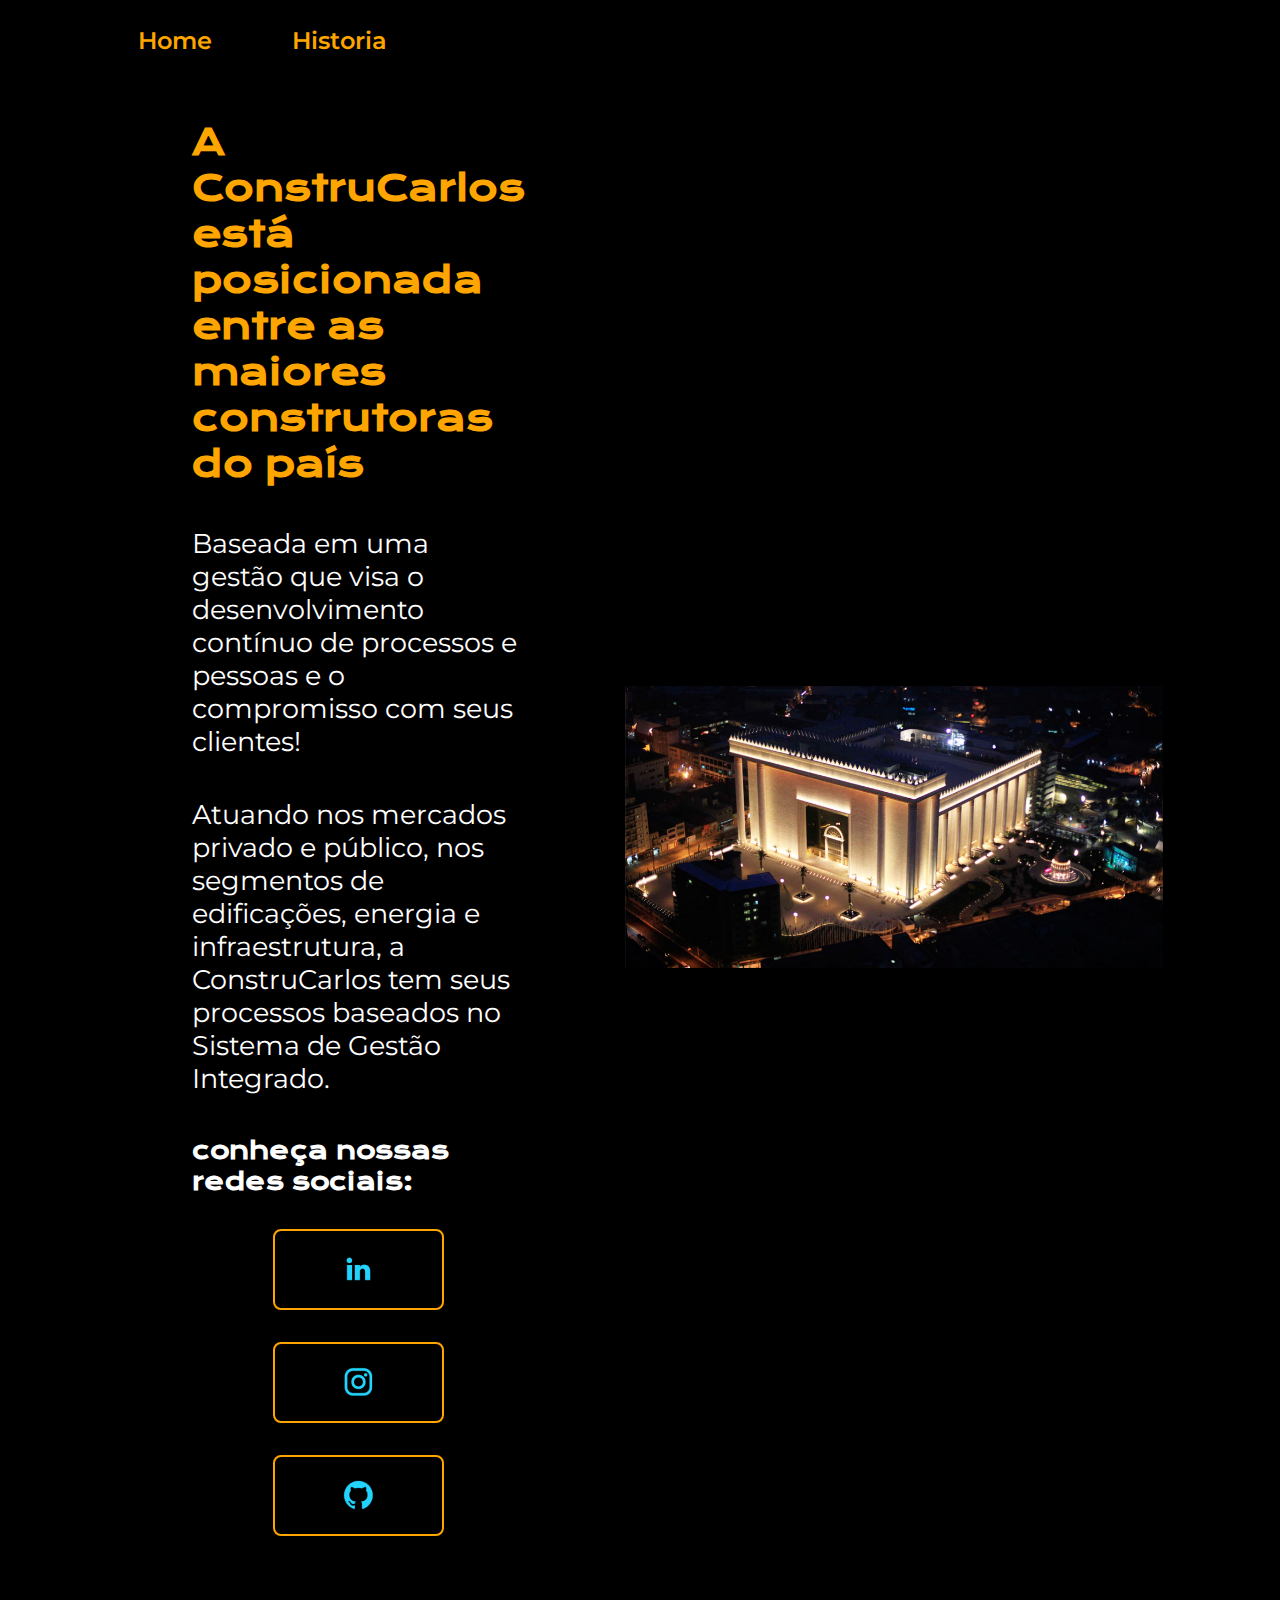
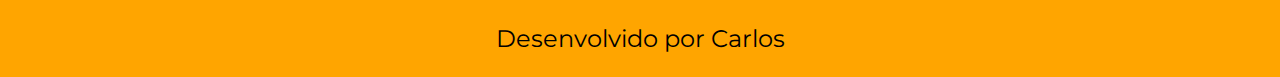
<file: HTML E CSS CONTRUCAP/index.html>
<!DOCTYPE html>
<html lang="en">
<head>
    <meta charset="UTF-8">
    <meta http-equiv="X-UA-Compatible" content="IE=edge">
    <meta name="viewport" content="width=device-width, initial-scale=1.0">
    <title>ConstruCarlos</title>
    <link rel="stylesheet" href="./styles/style.css">
</head>
<body>
    <header class="cabecalho">
        <nav class="cabecalho__menu">
            <a class="cabecalho__menu__link" href="index.html">Home</a>
            <a class="cabecalho__menu__link" href="history.html">Historia</a>
        </nav>
    </header>
    <main class="container">
        <section class="container__conteudo">
            <h1 class="container__conteudo__titulo"><strong class="titulo_destaque">A ConstruCarlos está posicionada entre as 
                maiores construtoras do país</strong></h1>
            <p class="container__conteudo__p1">Baseada em uma gestão que visa o desenvolvimento contínuo de processos e pessoas e o compromisso com 
                seus clientes!
            <p class="container__conteudo__p1">Atuando nos mercados privado e público, nos segmentos de edificações, energia e infraestrutura,
                    a ConstruCarlos tem seus processos baseados no Sistema de Gestão Integrado.</p>
        <div class="container__links">
            <h2 class="container__subtítulo">conheça nossas redes sociais:</h2>
            <a class="container__links__navegacao"
                href="https://www.linkedin.com/in/carlos-henrique-89607427b/">
            <img src="assets/linkedin (1).png"
            </a>
            <a class="container__links__navegacao"
                href="https://www.instagram.com/github/">
            <img src="assets/instagram.png">
            </a>
            <a class="container__links__navegacao"
                href="https://github.com/Riquenzinho">
                <img " src="assets/github.png">
            </a>
            </div>
        </section>
        <img class="apresentacao__imagem" src="./assets/01.jpg" alt="Construcap">
    </main>
    <footer class="container__footer">
    <p><a>Desenvolvido por Carlos</a></p>  
    </footer>
</body>
</html>
</file>
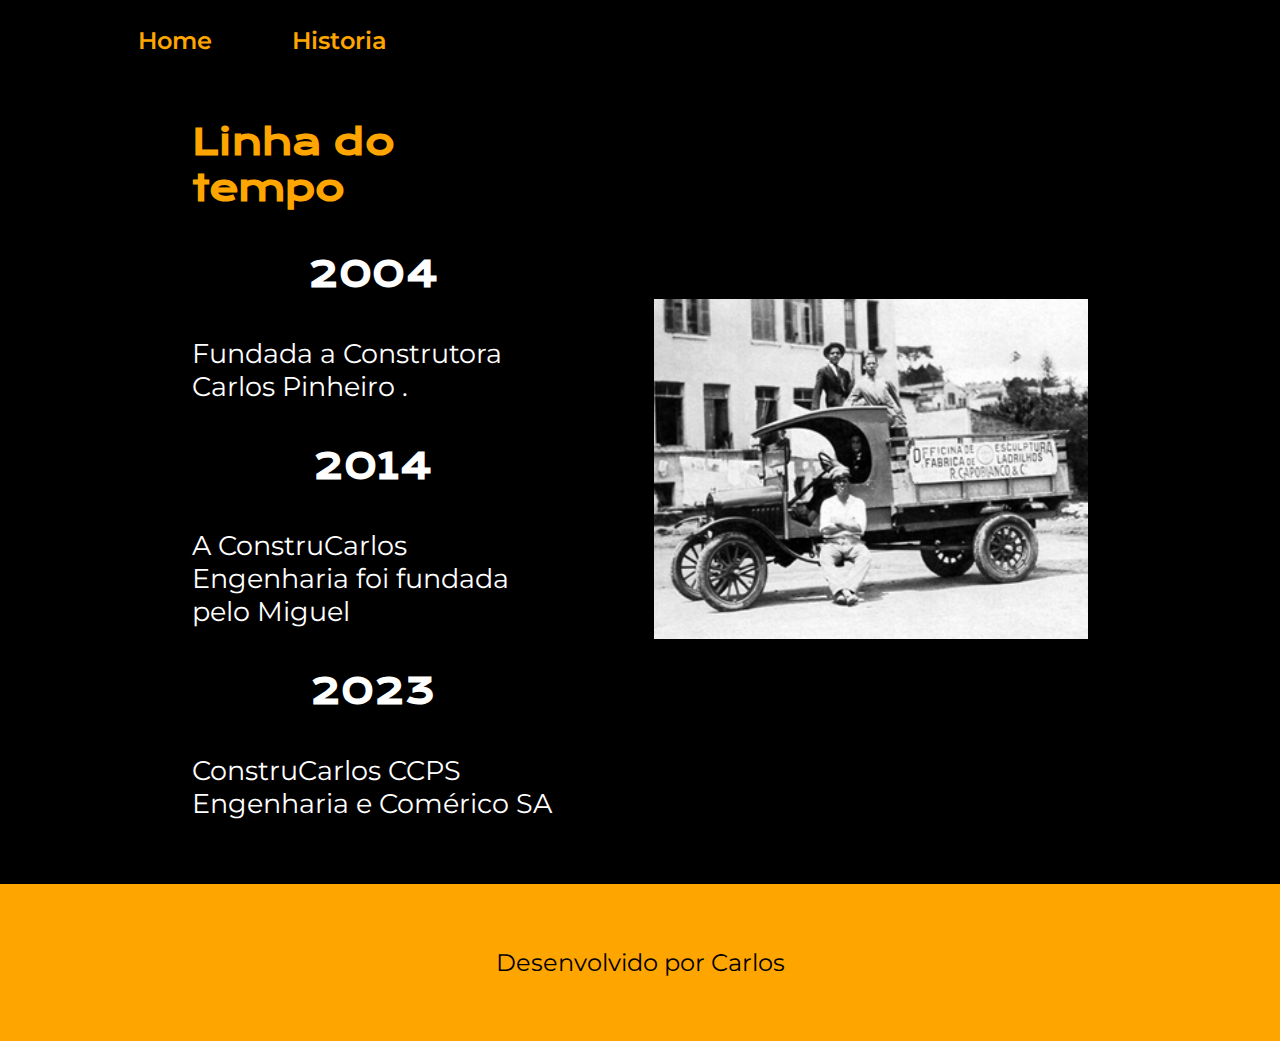
<file: HTML E CSS CONTRUCAP/history.html>
<!DOCTYPE html>
<html lang="en">
<head>
    <meta charset="UTF-8">
    <meta http-equiv="X-UA-Compatible" content="IE=edge">
    <meta name="viewport" content="width=device-width, initial-scale=1.0">
    <title>Historia</title>
    <link rel="stylesheet" href="./styles/style.css">
</head>
<body>
    <header class="cabecalho">
        <nav class="cabecalho__menu">
            <a class="cabecalho__menu__link" href="index.html">Home</a>
            <a class="cabecalho__menu__link" href="history.html">Historia</a>
        </nav>   
    </header>
    <main class="container">
    <section class="container__conteudo__historia">
        <h1 class="container__conteudo__titulo"><strong class="titulo_destaque">Linha do tempo </h1></strong>
        <h2 class="container__conteudo__titulo">2004</h2>
        <p class="container__conteudo__p1">Fundada a Construtora Carlos Pinheiro .</p>
        <h3 class="container__conteudo__titulo">2014</h3>
        <p class="container__conteudo__p1">A ConstruCarlos Engenharia foi fundada pelo Miguel</p>   
        <h4 class="container__conteudo__titulo">2023</h4>
        <p class="container__conteudo__p1">ConstruCarlos CCPS Engenharia e Comérico SA</p>
    </section>  
    <img class="apresentacao__imagem" src="./assets/historia-02.jpg" alt="">
    </main>
    <footer class="container__footer__historia">
        <p><a>Desenvolvido por Carlos</a></p>  
        </footer>
</body>
</html>
</file>
<file: HTML E CSS CONTRUCAP/styles/style.css>
@import url('https://fonts.googleapis.com/css2?family=Krona+One&family=Montserrat:wght@400;600&display=swap');

:root{
    --color--primary: black;
    --color--secondary: white;
    --color--tertiary: orange;
    --color--hover:#272727;
    
    --font--primary:'Krona One', sans-serif;
    --font--secondary :'Montserrat', sans-serif;

}

*{   
    margin: auto;
    padding: 0 ;

}
body {
    box-sizing: border-box;
    background-color: var(--color--primary);
    color: var(--color--secondary);
}
.cabecalho {
    padding: 2% 64% 0% 5%;
    display: flex;
    justify-content: flex-start;
}
.cabecalho__menu {
    display: flex;
    gap: 80px;
}
.cabecalho__menu__link {
    font-size: 1.5rem;
    font-weight: 600;
    color: var(--color--tertiary);
    font-family: var(--font--secondary);
    text-decoration: none;
}
.container {
    padding: 5% 15%;
    display: flex;
    align-items: center;
    justify-content: space-between;
    gap: 100px;
}

.container__conteudo {
    width: 50%;
    display: flex;
    flex-direction: column;
    gap: 40px;
}
.container__conteudo__titulo {
    font-size: 2.25rem;
    font-family:var(--font--primary);
}
.titulo_destaque {
    color: var(--color--tertiary);
}  
.container__subtítulo{
    font-weight: 2.5rem;
    font-family:var(--font--primary);
}
.container__conteudo__p1 {
    font-size: 1.7rem;
    font-family: var(--font--secondary);
}
.container__links{
    display: flex ;
    flex-direction: column;
    justify-content: space-between;
    align-items: center;
    gap: 2rem;
}
.container__links__navegacao {
    /* background-color: orange; */
    display: flex;
    justify-content: center;
    gap: 16px;
    border: 2px solid var(--color--tertiary);
    width: 50%;
    text-align: center;
    border-radius: 8px;
    font-size: 1.5rem;
    font-weight: 600;
    padding: 22.5px 0px;
    text-decoration: none;
    color:var(--color--secondary);
    font-family: var(--font--secondary);    
}
.container__links__link:hover {
background-color:var(--color--hover);
}   
.container__footer {
    padding: 24px;
    color:var( --color--primary); 
    background-color: var(--color--tertiary);
    text-align: center;
    font-size: 1.5rem;
    font-weight: 400;
    font-family: var(--font--secondary);
}
.apresentacao__imagem{
    width: 60% ;
}

.container__footer__historia {
    padding: 5% 0% 5% 0%;
    color:var( --color--primary); 
    background-color:var(--color--tertiary);
    color:var( --color--primary); 
    text-align: center;
    font-size: 1.5rem;
    font-weight: 400;
    font-family: var(--font--secondary);
}
.container__conteudo__historia {
    width: 50%;
    display: flex;
    flex-direction: column;
    gap: 40px;
}
    
    
    @media(max-width: 1200px) {
        .cabecalho{
          padding: 10%;
        }
        .cabecalho__menu{
            justify-content: center;
        }
        .container {
          flex-direction: column;
          padding: 5%;
    }
    .container__conteudo{
        width: auto;
    }
}
</file>
